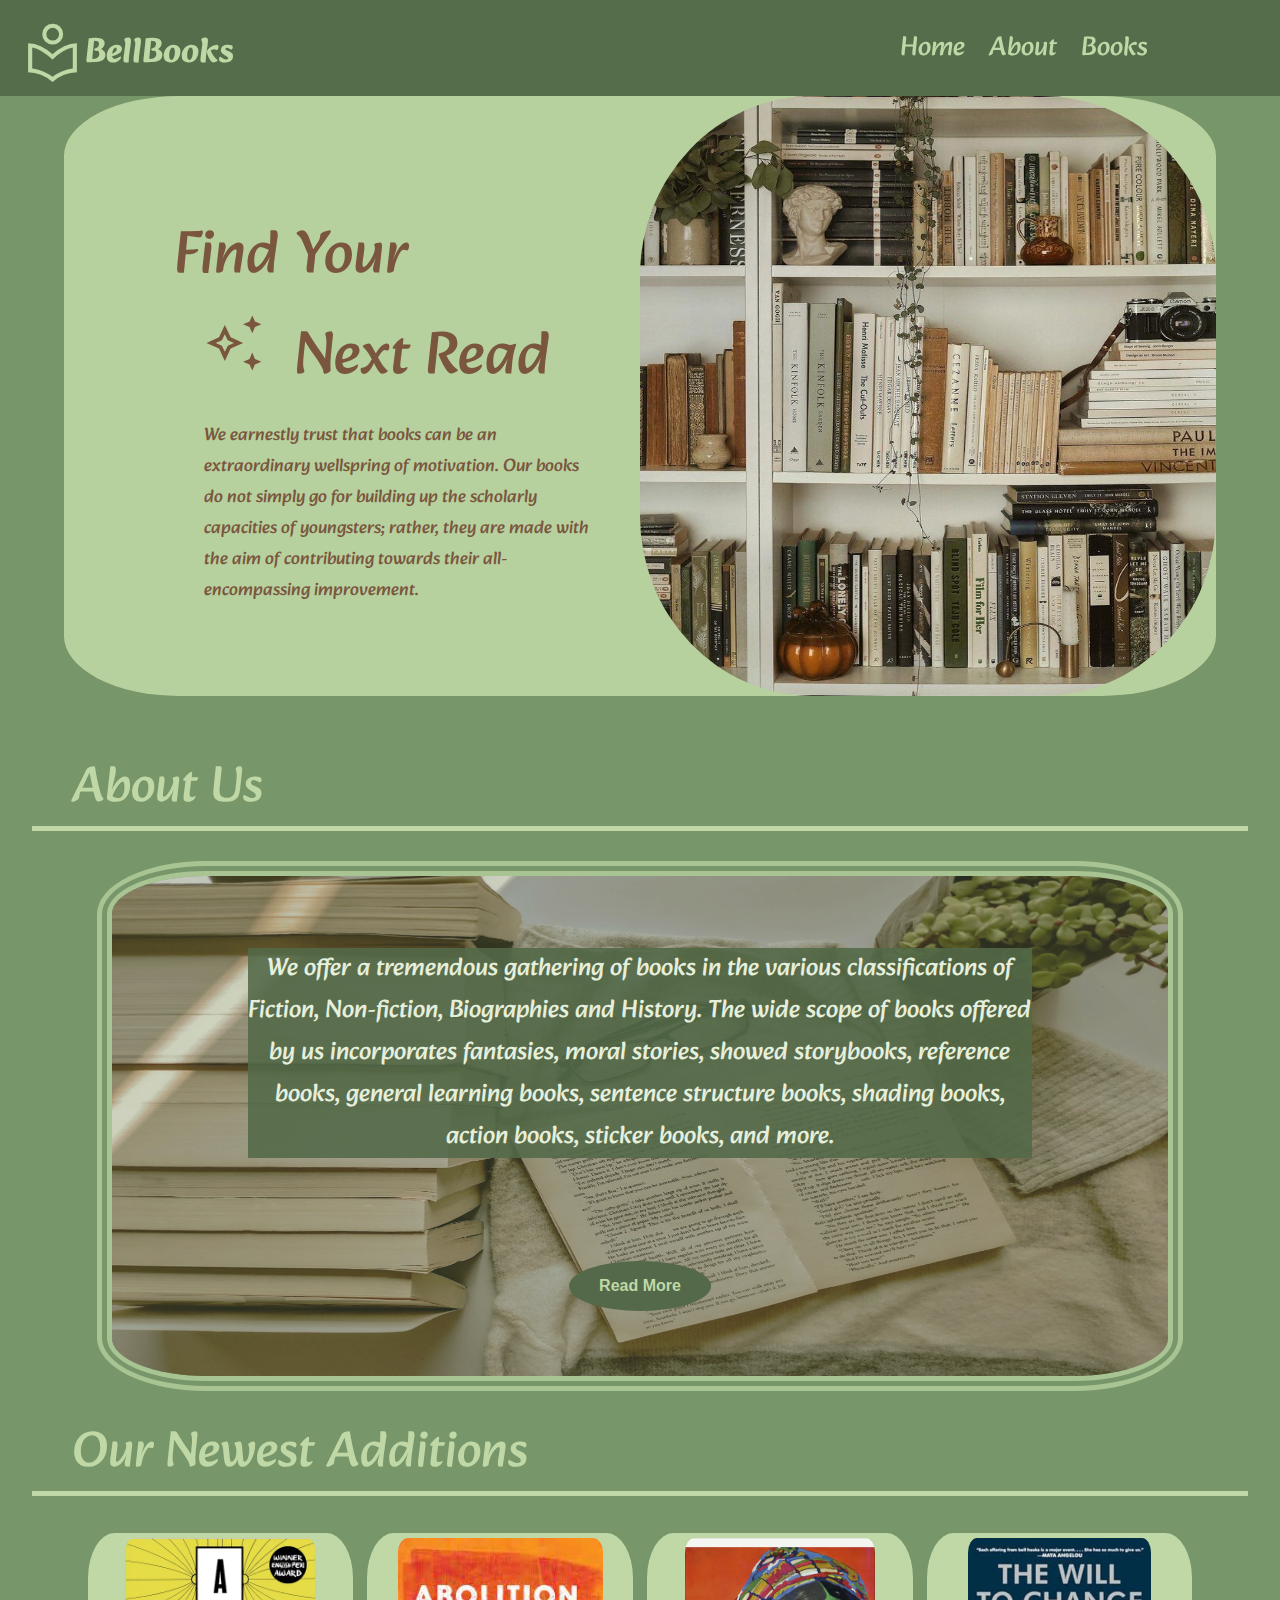
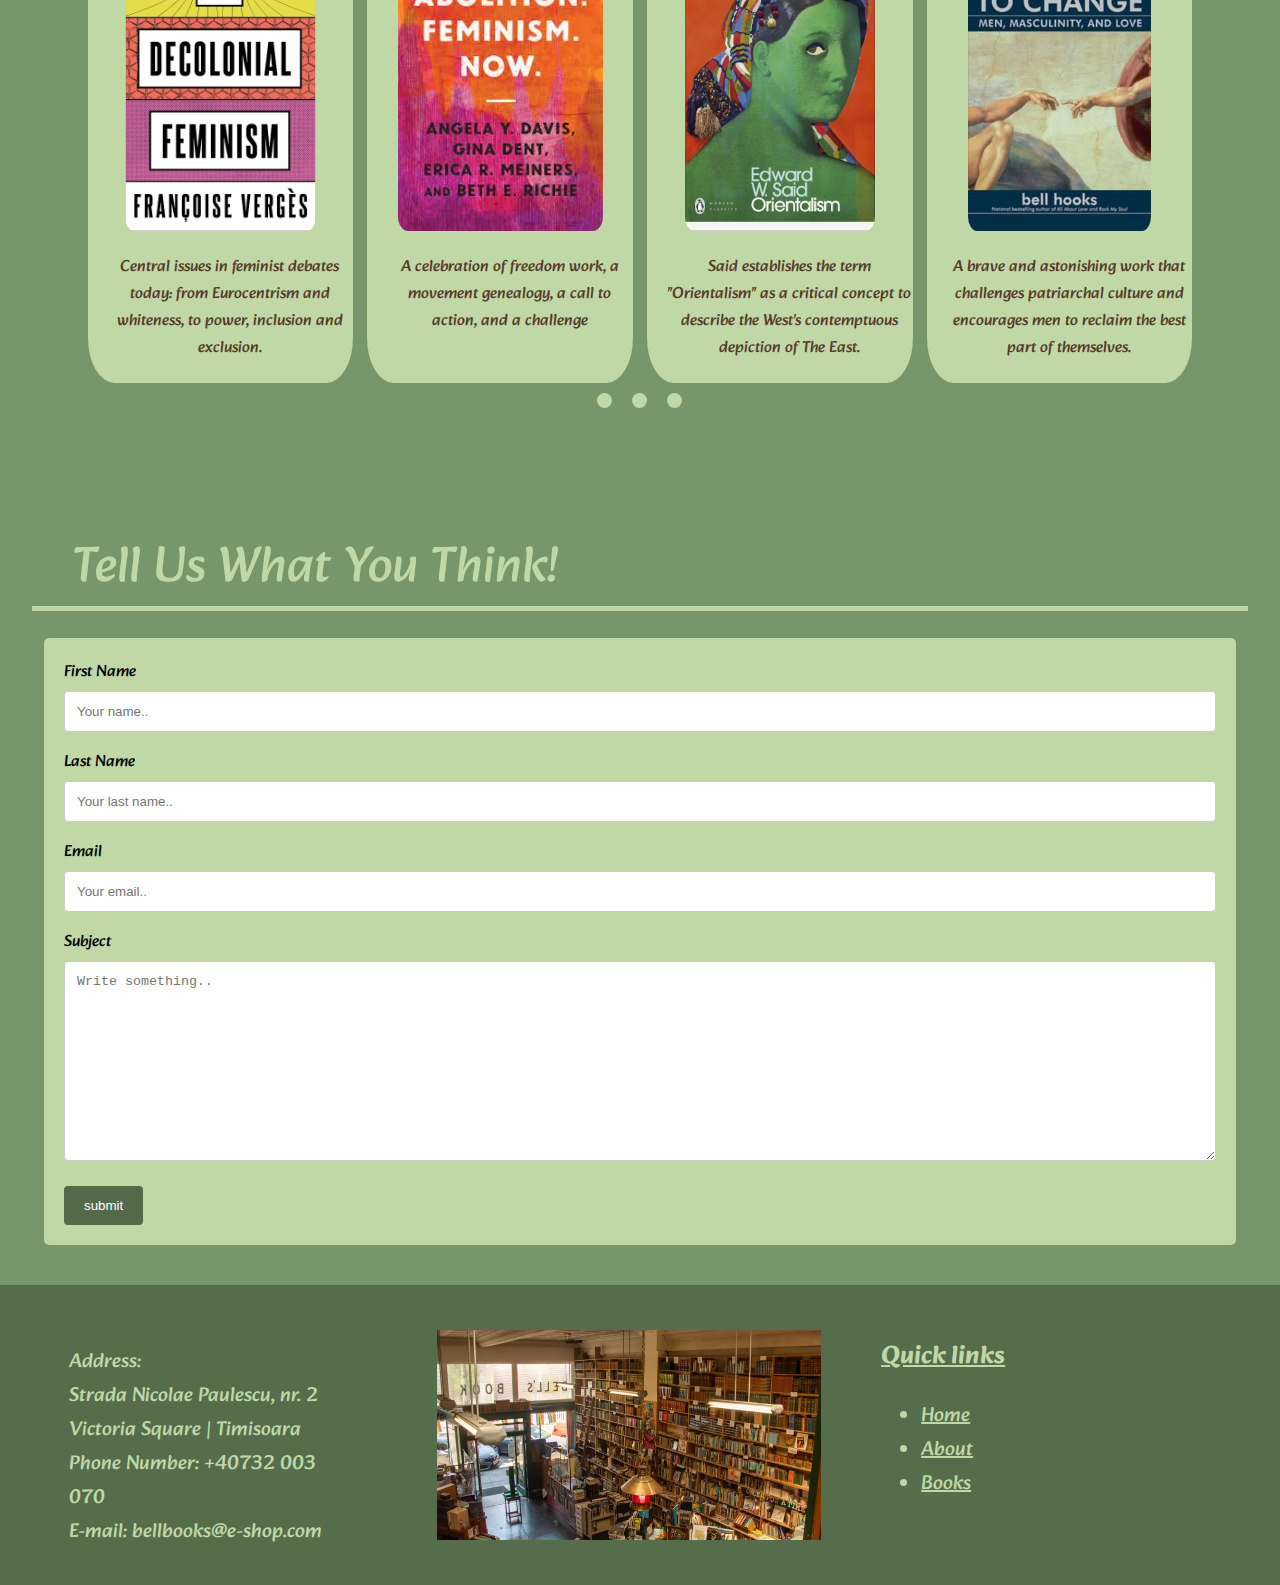
<file: Website/index.html>
<!DOCTYPE html>

<head>
    <meta charset="utf-8">
    <title>Home</title>
    <meta http-equiv="X-UA-Compatible" content="IE=edge">

    <meta name="viewport" content="width=device-width, initial-scale=1.0">

    <link rel="stylesheet" href="css/stylesheet.css">

    <link href='https://fonts.googleapis.com/css?family=Alkatra' rel='stylesheet'>

    <!-- GOOGLE ICONS STYLESHEET-->
    <link rel="stylesheet"
        href="https://fonts.googleapis.com/css2?family=Material+Symbols+Outlined:opsz,wght,FILL,GRAD@48,400,0,0" />




</head>

<body>

    <!-- HEADER HERE -->
    <div id="header_container" class="header_container">
        <script src="js/header.js"> </script>
    </div>
    <script src="js/override.js"></script>









    <!-- ======PROMO ELEMENTS=======*/ -->
    <div class="promo_container">
        <div class="promo_left">
            <div class="promo_title">
                <p id="pl1">Find Your <br> &nbsp <span id="material-symbols-outlined" class="material-symbols-outlined">
                        auto_awesome
                    </span> &nbspNext Read</p>
                <script src="js/override.js"></script>


                <p id="pl2">We earnestly trust that books can be an extraordinary wellspring of motivation. Our books do not simply go for building up the scholarly capacities of youngsters; rather, they are made with the aim of contributing towards their all-encompassing improvement. </p>
            </div>

        </div>

        <div class="promo_right">
            <img id="promoimg" src="img/pretty_library.jpg">
        </div>
    </div>


    <!-- ======INTERM BANNER=======*/ -->
    <div class="interm_banner">
        <p id="interm_text">About Us</p>
    </div>


    <div class="about_container">
        <div class="about_text">
            <p>We offer a tremendous gathering of books in the various classifications of Fiction, Non-fiction, Biographies and History. The wide scope of books offered by us incorporates fantasies, moral stories, showed storybooks, reference books, general learning books, sentence structure books, shading books, action books, sticker books, and more.
            </p>
            <a href="about.html"><button class="btn">Read More</button></a>
        </div>

        <img id="abimg" src="img/aesthetic7.webp">

    </div>

    <!-- ======INTERM BANNER=======*/ -->
    <div class="interm_banner">
        <p id="interm_text">Our Newest Additions</p>
    </div>



    <!-- ======BOOKS CAROUSEL=======*/ -->
    <div class="slider">
        <div class="mySlides fade">
            <div class="book_promo">
                <div class="book_img">
                    <img id="carousel_book" src="img/decoloial_feminism.avif">
                </div>
                <div class="book_descr">
                    <span id="descr">Central issues in feminist debates today: from Eurocentrism and whiteness, to power, inclusion and exclusion.</span>
                </div>
            </div>

            <div class="book_promo">
                <div class="book_img">
                    <img id="carousel_book" src="img/abolition_feminism.jpg">
                </div>
                <div class="book_descr">
                    <span id="descr">A celebration of freedom work, a movement genealogy, a call to action, and a challenge</span> </div>
            </div>

            <div class="book_promo">
                <div class="book_img">
                    <img id="carousel_book" src="img/orientalism.avif">
                </div>
                <div class="book_descr"> <span id="descr">Said establishes the term "Orientalism" as a critical concept to describe the West's contemptuous depiction of The East.</span></div>
            </div>

            <div class="book_promo">
                <div class="book_img">
                    <img id="carousel_book" src="img/the_will.webp">
                </div>
                <div class="book_descr"> <span id="descr">A brave and astonishing work that challenges patriarchal culture and encourages men to reclaim the best part of themselves.</span></div>
            </div>
        </div>

        <div class="mySlides fade">
            <div class="book_promo">
                <div class="book_img">
                    <img id="carousel_book" src="img/how_europe.jpg">
                </div>
                <div class="book_descr">
                    <span id="descr"><u>How Europe Underdeveloped Africa</u> by Walter Rodney explores colonialism on
                        the continent from a new lens.</span>
                </div>
            </div>

            <div class="book_promo">
                <div class="book_img">
                    <img id="carousel_book" src="img/ecocide.jpg">
                </div>
                <div class="book_descr"><span id="descr">We have reached the point of no return. The existential threat of climate change is now a reality. The world has never been more vulnerable.</span> </div>
            </div>

            <div class="book_promo">
                <div class="book_img">
                    <img id="carousel_book" src="img/the_divide.jpeg">
                </div>
                <div class="book_descr"><span id="descr">What is causing this growing divide? We are told that poverty is a natural phenomenon that can be fixed with aid. But in reality it is a political problem.</span> </div>
            </div>

            <div class="book_promo">
                <div class="book_img">
                    <img id="carousel_book" src="img/manufacturing_consent.jpg">
                </div>
                <div class="book_descr"><span id="descr">Forceful and harrowing, the book lucidly breaks down how the US mass media dutifully serves elite interests.</span> </div>
            </div>
        </div>

        <div class="mySlides fade">
            <div class="book_promo">
                <div class="book_img">
                    <img id="carousel_book" src="img/anne_frank.jpg">
                </div>
                <div class="book_descr">
                    <span id="descr">When reading about The diary of Anne Frank, most people assume that a single diary is all there is. But in reality, Anne's work comprises much more.</span>
                </div>
            </div>

            <div class="book_promo">
                <div class="book_img">
                    <img id="carousel_book" src="img/letters_to_change.jpg">
                </div>
                <div class="book_descr"><span id="descr">A powerful collection of more than 60 of the most politically and socially inspiring letters that have changed the world and the way we see it.</span> </div>
            </div>

            <div class="book_promo">
                <div class="book_img">
                    <img id="carousel_book" src="img/passengers.jpg">
                </div>
                <div class="book_descr"><span id="descr">Discover a powerful collection of the hardships, hairbreadth escapes, and mortal struggles of enslaved people seeking freedom.</span> </div>
            </div>

            <div class="book_promo">
                <div class="book_img">
                    <img id="carousel_book" src="img/who_rules.jpg">
                </div>
                <div class="book_descr"><span id="descr">The world's leading intellectual offers a probing examination of the nature of U.S. policies post-9/11, and the perils of valuing power above democracy.</span> </div>
            </div>
        </div>

        <div class="button_container">

            <span class="dot" onclick="currentSlide(1)"></span>
            <span class="dot" onclick="currentSlide(2)"></span>
            <span class="dot" onclick="currentSlide(3)"></span>
            <!--
            <button class="button_left" onclick="plusDivs(-1)">&#10094;</button>
            <button class="button_right" onclick="plusDivs(+1)">&#10095;</button>
            -->
        </div>
    </div>

    <script src="js/carousel.js"></script>

         <!-- ======INTERM BANNER=======*/ -->
<div class="interm_banner">
    <p id="interm_text">Tell Us What You Think!</p>
</div>
<br>

        <!--------CONTACT FORM------>

    <div class="container">
        <form action="php/contact_form.php" method="post" target="_blank">
      
          <label for="fname">First Name</label>
          <input type="text" id="fname" name="fname" placeholder="Your name..">
      
          <label for="lname">Last Name</label>
          <input type="text" id="lname" name="lname" placeholder="Your last name..">
      
          <label for="lname">Email</label>
          <input type="text" id="email" name="email" placeholder="Your email..">
      
          <label for="subject">Subject</label>
          <textarea id="subject" name="subject" placeholder="Write something.." style="height:200px"></textarea>
      
          <input type="submit" name="submit" value="submit">
      
        </form>
      </div>
   

    <!-- FOOTER HERE -->
    <div id="footer" class="footer">
        <script src="js/footer.js">
        </script>
    </div>

</body>
</file>
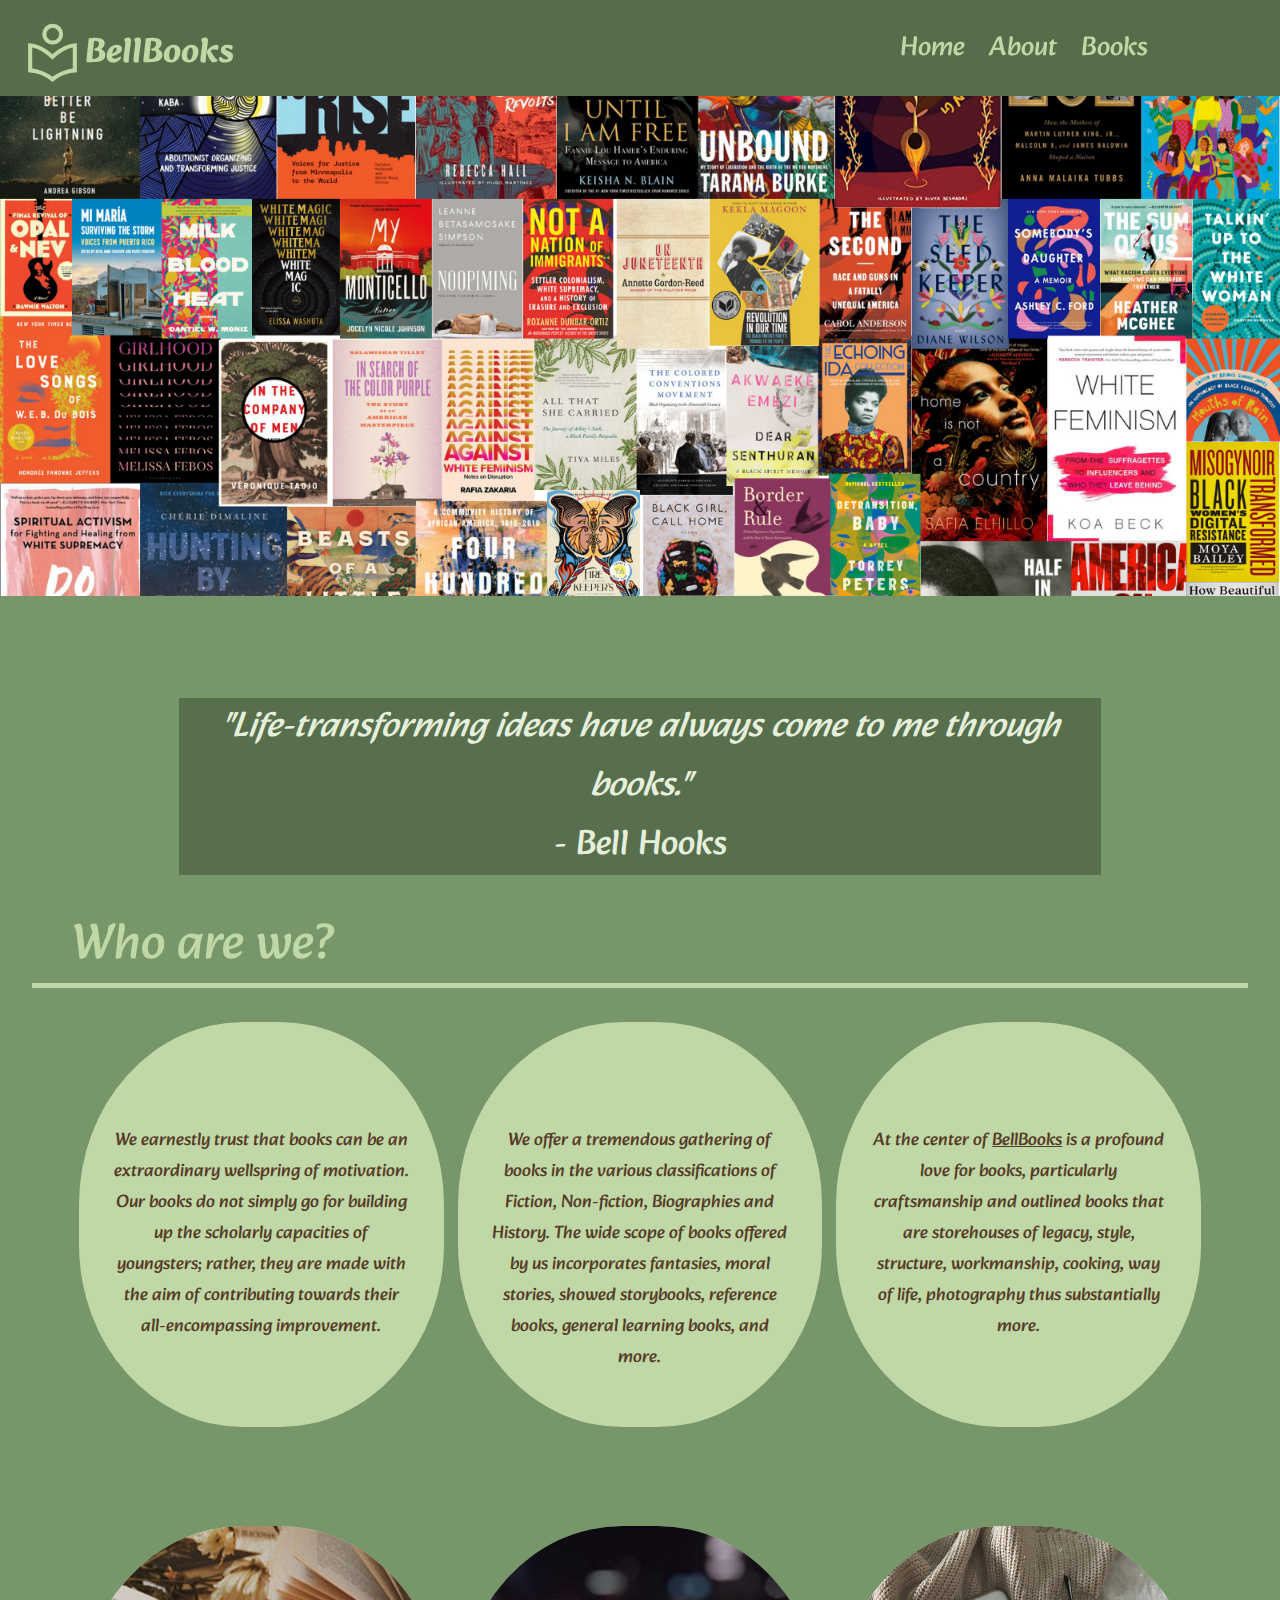
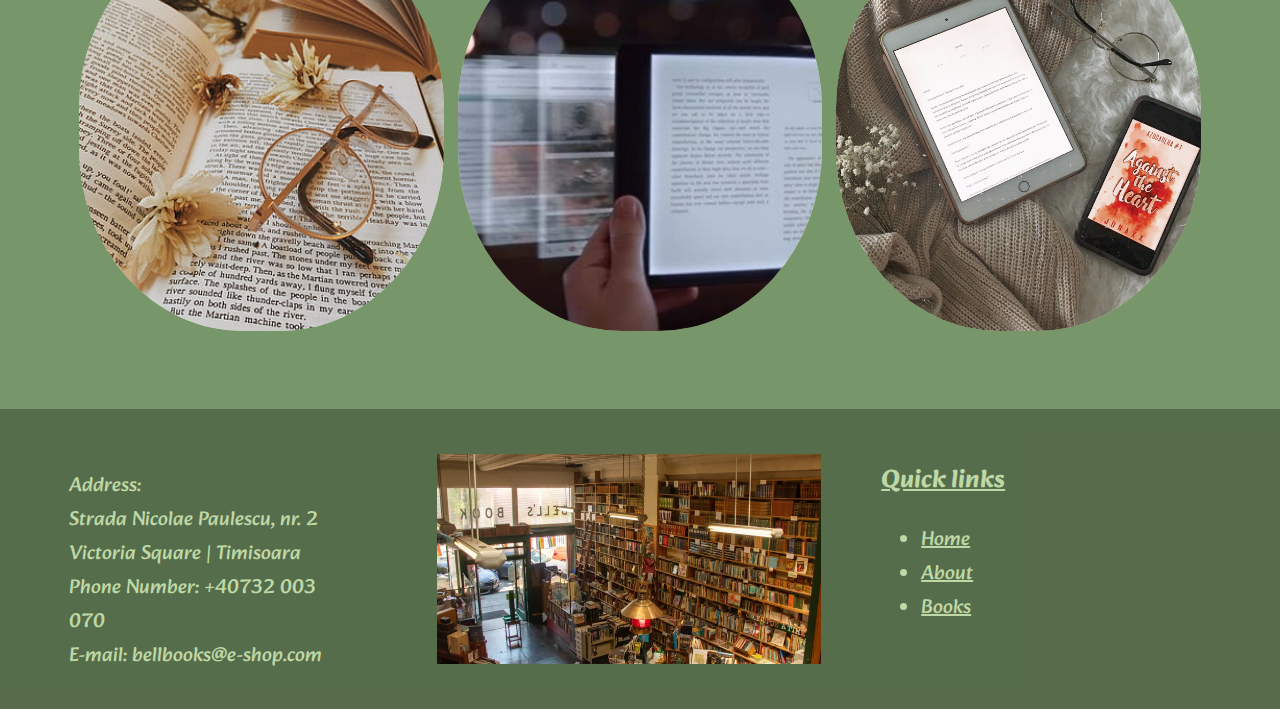
<file: Website/about.html>
<!DOCTYPE html>

<head>
    <meta charset="utf-8" />
    <title>About</title>
    <meta http-equiv="X-UA-Compatible" content="IE=edge">
	
    <meta name="viewport" content="width=device-width, initial-scale=1.0">

    <link rel="stylesheet" href="css/stylesheet.css">

    <link href='https://fonts.googleapis.com/css?family=Alkatra' rel='stylesheet'>

    <!-- GOOGLE ICONS STYLESHEET-->
    <link rel="stylesheet" href="https://fonts.googleapis.com/css2?family=Material+Symbols+Outlined:opsz,wght,FILL,GRAD@48,400,0,0" />



</head>
<body>
    <div id="header_container" class="header_container">
        <script src="js/header.js"> </script>
    </div>

    <div class="book_banner">
        <img src="img/books_banner.png">
    </div>
    <script src="js/override.js"></script>
    

    <div class="about_container2">
        <div class="about_text">
            <p id="about2">
                <em>"Life-transforming ideas have always come to me through books."</em>
                <br>
                - Bell Hooks
            </p>
        </div>
    
    </div>

    <br>



    <!-- ======INTERM BANNER=======*/ -->
<div class="interm_banner">
    <p id="interm_text">Who are we?</p>
</div>
    <br>


       <!--ABOUT INFO BUBBLES-->

    <div class="mySlides fade">
        <div class="about_bubble">
            <div class="about_descr">  
                <span id="abdescr">We earnestly trust that books can be an extraordinary wellspring of motivation. Our books do not simply go for building up the scholarly capacities of youngsters; rather, they are made with the aim of contributing towards their all-encompassing improvement.</span>
            </div>
        </div>

        <div class="about_bubble">
            <div class="about_descr">   
                <span id="abdescr">We offer a tremendous gathering of books in the various classifications of Fiction, Non-fiction, Biographies and History. The wide scope of books offered by us incorporates fantasies, moral stories, showed storybooks, reference books, general learning books, and more.</span>
            </div>
        </div>

        <div class="about_bubble">
            <div class="about_descr">   
                <span id="abdescr">At the center of <u>BellBooks</u> is a profound love for books, particularly craftsmanship and outlined books that are storehouses of legacy, style, structure, workmanship, cooking, way of life, photography thus substantially more.</span>
            </div>
        </div>

    </div>

    <br>
    
    <br>


    <div class="mySlides fade">
        <div class="about_bubble">
           <img id="bubble_img" src="img/about1.jpg">
        </div>

        <div class="about_bubble">
            <img id="bubble_img" src="img/about2.jpg">
        </div>

        <div class="about_bubble">
            <img id="bubble_img" src="img/about3.jpg">
        </div>

    </div>


 
    <div id="footer" class="footer">
        <script src="js/footer.js">
        </script>
    </div>


   
</body>
</file>
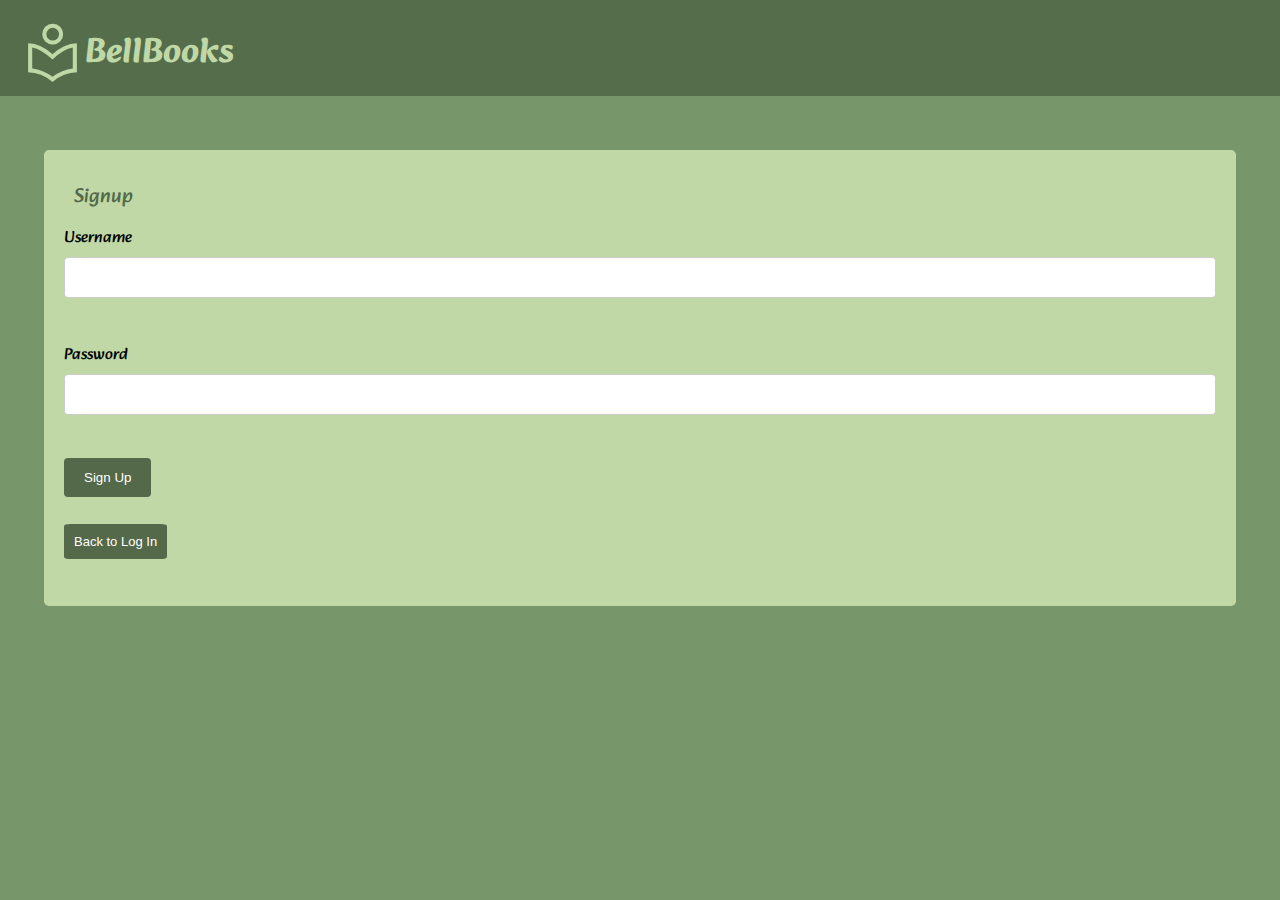
<file: Website/signup.html>
<!DOCTYPE html>

<head>
    <meta charset="utf-8" />
    <title>Sign Up</title>
    <meta http-equiv="X-UA-Compatible" content="IE=edge">

    <meta name="viewport" content="width=device-width, initial-scale=1.0">

    <link rel="stylesheet" href="css/stylesheet.css">

    <link href='https://fonts.googleapis.com/css?family=Alkatra' rel='stylesheet'>

    <!-- GOOGLE ICONS STYLESHEET-->
    <link rel="stylesheet"
        href="https://fonts.googleapis.com/css2?family=Material+Symbols+Outlined:opsz,wght,FILL,GRAD@48,400,0,0" />



</head>

<body>
    <div class="header_container">
        <div class="logo_container">
            <span id="header_logo" class="material-symbols-outlined">
                local_library
            </span>
            <h1>BellBooks</h1>
            
    <script src="js/override.js"></script>
        </div>
    </div>

    <br>
    <br>


    <div class="container">
        <form action="php/signup_form.php" method="post">
            <div style="font-size: 20px;margin: 10px;color:  #536949;">Signup</div>

            <label for="username">Username</label>
            <input id="text" type="text" name="username"><br><br>

            <label for="password">Password</label>
            <input id="text" type="password" name="password" ><br><br>


            <input id="button" name="signup" type="submit" value="Sign Up"> <br><br>
        </form>
        <a href="http://localhost/WD_final_project/login.php"><button class="login_btn">Back to Log In</button></a><br><br>
    </div>
</body>
</file>
<file: Website/css/stylesheet.css>
body{
    background-color: #779669;
    font-family: 'Alkatra';
    margin: 0;
}


/*======HEADER ELEMENTS=======*/
/*============================
==============================
============================== */

.header_container{
    z-index:1000;
    position: sticky;
    top: 0;
    margin-top: 0;
    width: 100%;
    min-height: 6em;
    background-color: #536949ed;
}
.menu_container{
    background-color: transparent;
    float: right;
    width:40%;
    height: 31px;
    padding: 25px 0;
    /*margin:auto;*/
    text-align: center;
    overflow: hidden;
}
.menu_container a{
    color: #bfd8a6;
    padding: 10px;
    text-decoration: none;
    font-size: 27px;
    font-family: 'Alkatra';

}
#menu_item{
    color: #bfd8a6;
    padding: 10px;
    text-decoration: none;

}
#hover_menu_item{
    color: #bfd8a6;
    padding: 10px;
    text-decoration: none;

}
#it{
    font-size: 27px;
    font-family: 'Alkatra';
}

#it:hover{
    color: #adc0a5;
}
.logo_container{
    display: flex;
    align-items: center;
    margin-left: 15px;
    position: absolute;
    width:45%;
    height: 100%;
    float:left;
    padding: 5px;
}
#header_logo{
    color: #bfd8a6;
}
.logo_container h1{
    color:#bfd8a6;
    font-size: 35px;
}

/*======PROMO ELEMENTS=======*/
/*============================
==============================
============================== */

.promo_container{

   background-color: #bfd8a6e1;
   display: flex;
   flex-direction: row;
    justify-content: center;
    align-items: flex-start;
   margin: auto;
   width: 90%;
   height: 600px;
   border-radius: 10%;
    
}
.promo_left{
    width: 50%;
    float: left;
    height: 100%;
}
.promo_right{
    
    width: 50%;
    float: right;
    height: 100%;
}
.promo_title{
    padding: 40px 0;
}
.promo_title #pl1{
    font-size: 60px;
    float: center;
    padding: 10px;
    margin-top: 60px;
    margin-left: 100px;
    margin-bottom: 0px;
    color: #7a563e;
}   
.promo_title #pl11{
    font-size: 60px;
    float: center;
    padding: 10px;
    margin-left: 150px;
    margin-bottom: 0px;
    color: #7a563e;
}   
.promo_title #pl2{
  
    font-size: 18px;
    float: center;
    margin-left: 140px;
    margin-right: 50px;
    margin-top: 2px;
    color: #7a563e;
    max-height: 100%;
}
#promoimg{
    float: center;
    height:100%;
    width: 100%;
    border-radius: 30%;
}


/*======INTERM BANNERL=======*/
/*============================
==============================
============================== */

.interm_banner{
    background-color: transparent;
   margin-top: 30px;
   margin-left: auto;
   margin-right: auto;
   width: 95%;
   height: 80px;
   border-bottom-style: solid;
   border-color: #bfd8a6;
   border-width: 5px;

}
#interm_text{
    
    color:#bfd8a6;
    font-size: 50px;
    padding-left: 40px;
    padding-bottom: 0;
    margin-bottom: 0;
    max-height: 90%;
}


/*======BOOKS CAROUSEL=======*/
/*============================
==============================
============================== */

.slider{
    background-color: transparent;
    margin-top: 30px;
    margin-left: auto;
    margin-right: auto;
    width: 95%;
    height: 550px;

}
.mySlides{
  
   background-color: transparent;
    display: flex;
    flex-direction: row;
    justify-content: center;
    align-items: flex-start;
    margin:auto;
    width: 95%;
    height: 450px;
}
.book_promo{
    background-color:#bfd8a6;
    width: 23%;
    height: 100%;
    display: flex;
    flex-direction: column;
    margin: 7px;
    border-radius: 10%;
}
.book_promo:hover{
    background-color:#92ab87;
}
.book_img{
    height:65%;
    width: 100%;
   
    margin-bottom: 5px;
    margin-top: 5px;
}
.book_descr{
    position: relative;
    height: 30%;
    max-height:160px;
    max-width: 100%;
    padding-bottom: 5px;
}
#descr{
    position: absolute;
   max-width: 250px;
    font-size: 16px;
    color: #573b29;
    text-align: center;
    padding-left: 19px;
    padding-top: 17px;
    padding-bottom: 4px;
    word-wrap: break-word;
    display: block;
}
#carousel_book{
    position: relative;
    height: 100%;
    width: auto;
    display: block;
    margin-left: auto;
    margin-right: auto;
    object-fit: cover;  
    border-radius: 5%;    
}
.button_container{
    height:40px;
    max-width: 13%;
    margin-left: auto;
    margin-right: auto;
    margin-top: 7px;
    display:flex;
    justify-content: center;

}
.button_left{
    float:left;
    margin: 5px 10px 5px;
    height: 30px;
    width: 60px;
}
.button_right{
    float:right;
    margin: 5px 10px 5px;
    height: 30px;
    width: 60px;
}
.dot {
    cursor: pointer;
    height: 15px;
    width: 15px;
    margin: 10px;
    background-color: #bfd8a6;
    border-radius: 50%;
    display: inline-block;
  }
.active, .dot:hover {
    background-color: #92ab87;
}
.button_left, .button_right{
    background-color: #bfd8a6;
}
.button_left:hover, .button_right:hover{
    background-color: #e4d3ca;
}
.fade {
    animation-name: fade;
    animation-duration: 2s;
  }
  
@keyframes fade {
    from {opacity: .4}
    to {opacity: 1}
  }



/*======ABOUT CONTAINER=======*/
/*============================
==============================
============================== */

.about_container{
    position: relative;
    text-align: center;
    margin-left: auto;
    margin-right: auto;
    margin-top: 30px;
    margin-bottom: 30px;
    width: 85%;
    height: 500px;
    border-radius: 5%;
     
 }

 #abimg{
    position: relative;
    height: 100%;
    width: 97%;
    margin-left: auto;
    margin-right: auto;
    opacity: 70%;
    border-radius: 10%;
    border-style: double;
    border-color: #bfd8a6;
    border-width: 15px;
 }
 .about_text {
    position: absolute;
    height: 100%;
    width: 80%;
    float: unset;
    margin-left: 10%;
    margin-right: 10%;
  z-index:800;
 
}
.about_text p{
    color:#e6efdc;
    background-color: #536949e1;
    text-align: center;
    width: 90%;
    font-size: 25px;
    margin-left: auto;
    margin-right: auto;
    margin-top: 10%;
    margin-bottom: 30%;
}
.about_text a .btn{
    position: absolute;
    top: 85%;
    left: 50%;
    transform: translate(-50%, -50%);
    -ms-transform: translate(-50%, -50%);
    background-color: #536949;
    color: #bfd8a6;
    font-size: 16px;
    padding: 16px 30px;
    border: none;
    cursor: pointer;
    border-radius: 50%;
    text-align: center;
    text-decoration: solid;
    font-weight: 700;
  }
  .about_text a .btn:hover {
    background-color: #bfd8a6;
    color: #536949;
 
  }

  .material-symbols-outlined {
    font-family: 'Material Symbols Outlined';
    font-weight: normal;
    font-style: normal;
    font-size: 50px;
    line-height: 1;
    letter-spacing: normal;
    text-transform: none;
    display: inline-block;
    white-space: nowrap;
    word-wrap: normal;
    direction: ltr;
 
    -webkit-font-smoothing: antialiased;
}


/*======FOOTER=======*/
/*============================
==============================
============================== */

.footer{
    display:flex;
    justify-content: center;
    align-items: center;
    height: 300px;
    width: 100%;
    margin-top: 40px;
    margin-bottom: 0;
    background-color: #536949ed;
}
.footer_address{
    width:28%;
    height:80%;
    margin: 10px;
}
.footer_address p{
    font-size: 20px;
    color: #bfd8a6;
    max-height: fit-content;
    margin-top: 30px;
    margin-bottom: auto;
    max-width: 80%;

}
.footer_quick{
    width:25%;
    height:80%;
    margin: 20px;
    padding-left: 20px;

}
.footer_quick h2{
    color:#bfd8a6;
    font-size: 25px;
    text-decoration: underline;
}
.footer_quick ul, a{
    color:#bfd8a6;
    font-size: 20px;  
    padding-top: 0;

}
.footer_logo{
    width: 30%;
    height:70%;
    padding-right: 20px;
}
.footer_quick a:hover{
    color:#adc0a5;
}
.footer_logo img{
    width: 100%;
    height: 100%;
    object-fit: cover;
}



/*======ABOUT PAGE=======*/
/*============================
==============================
============================== */

.book_banner{
    width:100%;
    height: 500px;
}
.book_banner img{
    width: 100%;
    max-height: 100%;
    object-fit: cover;
}



/*======ABOUT BUBBLES=======*/
/*============================
==============================
============================== */
.about_bubble{
    background-color:#bfd8a6;
    width: 30%;
    height: 90%;
    margin: 7px;
    border-radius: 45%;
}

.about_descr{
    height: 70%;
    width: 90%;
    padding: 70px 10px;
    margin: auto;
}
#abdescr{
    display: block;
    width: 90%;
    height: 80%;
    font-size: 18px;
    color: #573b29;
    text-align: center;
    word-wrap: break-word;
    padding-left: 5%;
    padding-top: 10%;
}
#bubble_img{
  
    width: 100%;
    height: 100%;
    object-fit: cover;
    border-radius: 45%;
}

.about_container2{
    position: relative;
    text-align: center;
    margin-left: auto;
    margin-right: auto;
    margin-bottom: 30px;
    width: 100%;
    height: 200px;
    border-radius: 5%;

     
 }
 #about2{
    font-size: 35px;
 }



/*======CONTACT PAGE=======*/
/*============================
==============================
============================== */

 /* Style inputs with type="text", select elements and textareas */
input[type=text], input[type=password], select, textarea {
    width: 100%; 
    padding: 12px;
    border: 1px solid #ccc; 
    border-radius: 4px; 
    box-sizing: border-box; /* Make sure that padding and width stays in place */
    margin-top: 6px; 
    margin-bottom: 16px; 
    resize: vertical 
  }
  

  input[type=submit] {
    background-color: #536949;
    color: white;
    padding: 12px 20px;
    border: none;
    border-radius: 4px;
    cursor: pointer;
  }
  

  input[type=submit]:hover {
    background-color: #779669;
  }
  
  /* Add a background color and some padding around the form */
  .container {
    width: 90%;
    border-radius: 5px;
    background-color: #bfd8a6;
    padding: 20px;
    margin-left: auto;
    margin-right: auto;
  }



  /*======BOOKS TABLE=======*/
/*============================
==============================
============================== */

table {
    margin: 0 auto;
    font-size: large;
    border: 1px solid black;
}

h1 {
    text-align: center;
    color: #006600;
    font-size: xx-large;
}

td {
    background-color: #bfd8a6;
    border: 1px solid black;
}

th,
td {
    font-weight: bold;
    border: 1px solid black;
    padding: 5px;
    text-align: center;
}

td {
    font-weight: lighter;
}
tr{
    height: 70px;
}
#row_cover{
    width: 10%;
}
#table_img{
    width:100%;
    height: 100%;
    display: block;
}
#row_description{
    width:33%;
}
#row_title{
    width: 23%;
}
#row_author{
    width: 17%;
}


 /*======LOGIN PAGE=======*/
/*============================
==============================
============================== */
.login_btn{
    background-color: #536949;
    color: white;
    font-size: 13px;
    padding: 10px 10px;
    border: none;
    cursor: pointer;
    border-radius: 6%;
    text-align: center;
    text-decoration: solid;
  
  }
  .login_btn:hover{
    color: #bfd8a6;
    background-color: #779669;
  }
  .interm_banner .login_btn{
    font-size: 25px;
    margin-left: auto;
    margin-right: auto;
  float: right;
  }
  .interm_banner .login_btn:hover{
    font-size: 25px;
    margin-left: auto;
    margin-right: auto;
  float: right;
  color:#536949;
  background-color: #adc0a5;
  }
  #btn_banner{
    border-style: none;
  }

.btn{
    background-color: #536949;
    color: white;
    padding: 12px 20px;
    border: none;
    border-radius: 4px;
    cursor: pointer;   
}
.btn:hover{
    background-color: #779669;
}
</file>
